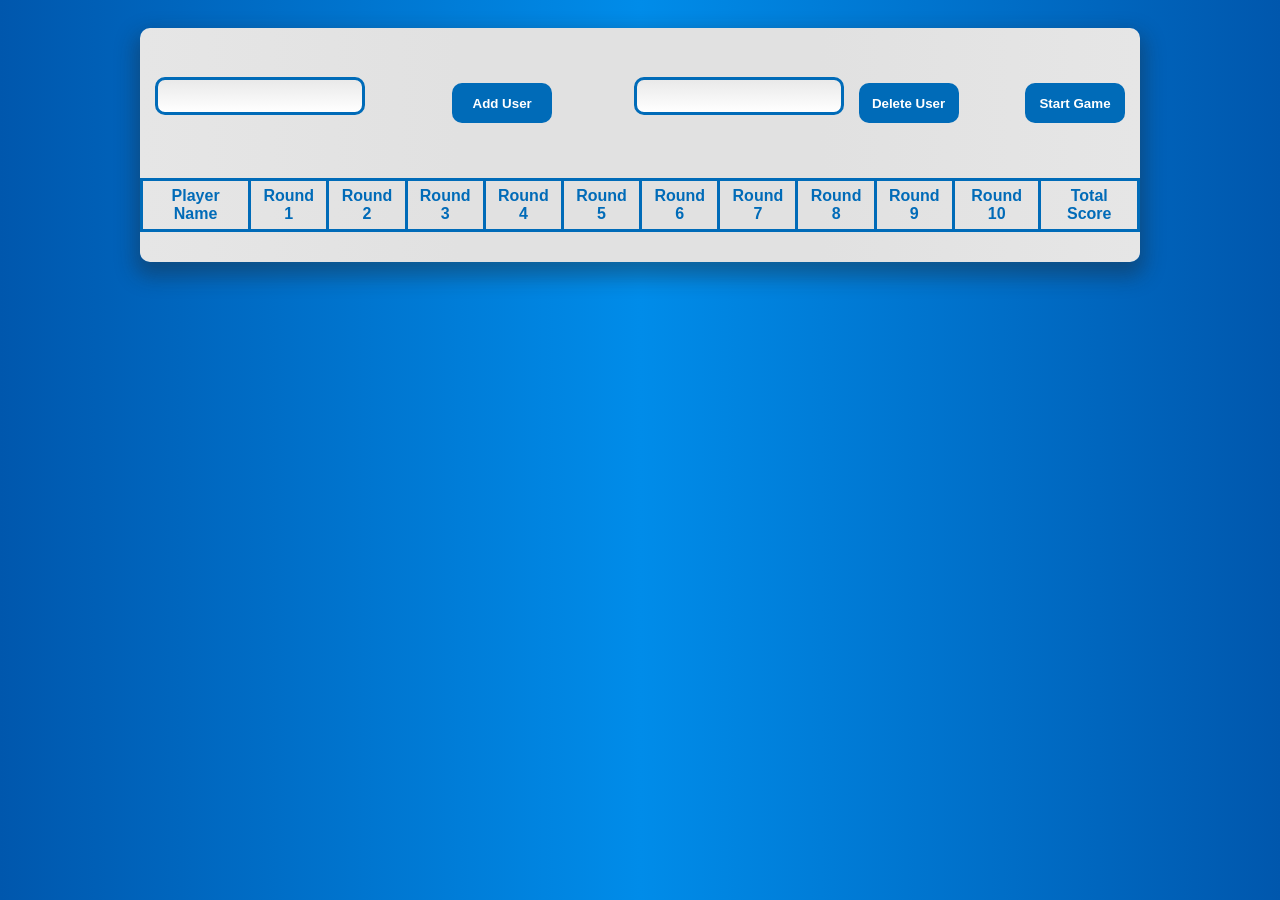
<file: index.html>
<!DOCTYPE html>
<html>
  <head>
    <link rel="stylesheet" href="stylesheet.css" />
  </head>
  <body>
    <div>
      <div class="Main_Container font blue">
        <div id="User-Input-Menu">
          <div class="cell space-between">
            <div class="cell" id="add-player-cell">
              <form action="" onsubmit="event.preventDefault();">
                <input
                  type="text"
                  name="add-user"
                  id="add-user-input"
                  class="blue font"
                />
                <div class="hidden message">Username must be unique, 3-15 normal characters</div>
              </form>
              <button class="font white" id="add-user-button">Add User</button>
            </div>
            <div class="cell" id="delete-player-cell">
              <form action="" onsubmit="event.preventDefault();">
                <input
                  type="text"
                  name="delete-user"
                  id="delete-user-input"
                  class="blue font"
                />
                <div class="hidden message">Input must be an existing user</div>
              </form>
              <button class="font white" id="delete-user-button">
                Delete User
              </button>
            </div>
            <div class="cell" id="start-game-cell">
              <button class="font white" id="start-game-button">
                Start Game
              </button>
            </div>
          </div>
        </div>
        <div id="End-Game-Menu">
          <div class="cell space-between">
            <div class="font blue space-between">
              <div class="pin-input-cell">
                <form action="" onsubmit="event.preventDefault();">
                  <input type="number" id="chance-score" class="pin-input blue">
                  <button id="select-pins-button" class="white font">Select Pins</button>
                  <div id="pins-error" class="hidden message">Make a valid entry</div>
                </form>
              </div>
              
              <!-- Mark's Game Compnonent Below -->
              <div class="instructions">
                <p>
                  Press 'X' twice to throw the bowling ball.
                </p>
              </div>
              <div
                id="gameBox">
                <div
                  id="powerCursor"
                  style="
                    background-color: red;
                    height: 20px;
                    width: 20px;
                    position: relative;
                    bottom: 0%;
                    border-radius: 50%;
                  "
                ></div>
                <div
                  id="angleCursor"
                  style="
                    background-color: rgb(34, 199, 28);
                    height: 20px;
                    width: 20px;
                    position: relative;
                    left: 0%;
                    border-radius: 50%;
                  "
                ></div>
              </div>
            </div>
            <div class="font">
              <h1>Bowler: <span id='activePlayer'></span></h1>
              <h1 >Pins Hit:<span id="pins-hit-text"></span></h1>
            </div>
            <div class="cell" id="end-game-cell">
              <button class="font white" id="end-game-button">End Game</button>
            </div>
          </div>
        </div>
        <div id="Scoring-Section">
          <table id="scoreBoard">
            <thead>
              <tr>
                <th colspan="1">Player Name</th>
                <th colspan="2">Round 1</th>
                <th colspan="2">Round 2</th>
                <th colspan="2">Round 3</th>
                <th colspan="2">Round 4</th>
                <th colspan="2">Round 5</th>
                <th colspan="2">Round 6</th>
                <th colspan="2">Round 7</th>
                <th colspan="2">Round 8</th>
                <th colspan="2">Round 9</th>
                <th colspan="3">Round 10</th>
                <th colspan="1">Total Score</th>
              </tr>
            </thead>
            <tbody id="tbody" class="hide">
              <tr>
                <td rowspan="2" id="playerName"></td>
                <td class="chance0"></td>
                <td class="chance1"></td>
                <td class="chance2"></td>
                <td class="chance3"></td>
                <td class="chance4"></td>
                <td class="chance5"></td>
                <td class="chance6"></td>
                <td class="chance7"></td>
                <td class="chance8"></td>
                <td class="chance9"></td>
                <td class="chance10"></td>
                <td class="chance11"></td>
                <td class="chance12"></td>
                <td class="chance13"></td>
                <td class="chance14"></td>
                <td class="chance15"></td>
                <td class="chance16"></td>
                <td class="chance17"></td>
                <td class="chance18"></td>
                <td class="chance19"></td>
                <td class="chance20"></td>
                <td class="totalScoreFrame" rowspan="2"></td>
              </tr>
              <tr>
                <td class="frame1" colspan="2"></td>
                <td class="frame2" colspan="2"></td>
                <td class="frame3" colspan="2"></td>
                <td class="frame4" colspan="2"></td>
                <td class="frame5" colspan="2"></td>
                <td class="frame6" colspan="2"></td>
                <td class="frame7" colspan="2"></td>
                <td class="frame8" colspan="2"></td>
                <td class="frame9" colspan="2"></td>
                <td class="frame10" colspan="3"></td>
              </tr>
            </tbody>
          </table>
        </div>
      </div>
    </div>
  </body>
  <script src="./js/menu_modal.js"></script>
  <script type="module" src="./app.js"></script>
</html>
</file>
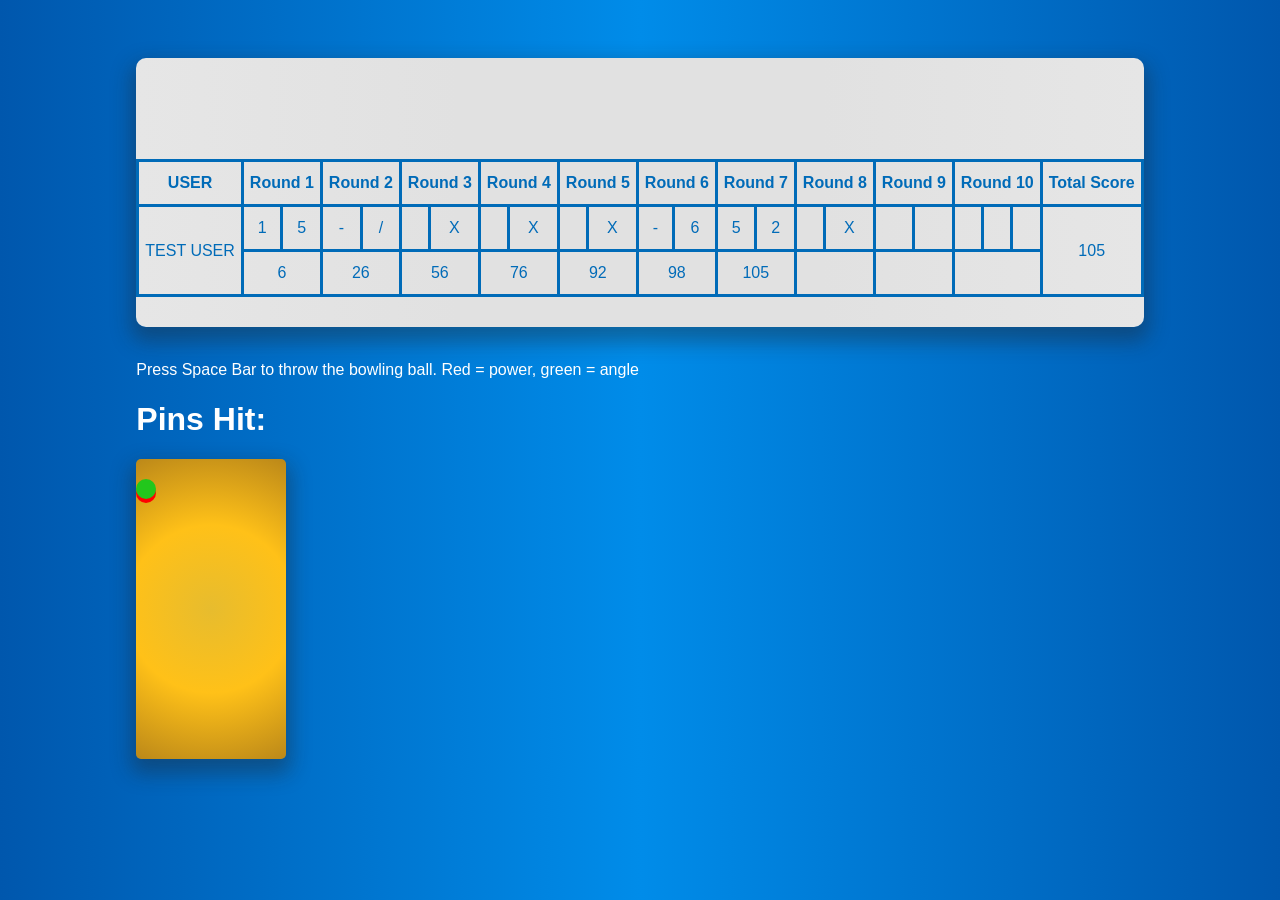
<file: old/index.html>
<!DOCTYPE html>
<html>
  <head>
    <link rel="stylesheet" href="stylesheet.css" />
  </head>
  <body>
    <div>
      <div class="Main_Container font blue">
        <table>
          <thead>
            <tr>
              <th colspan="1">USER</th>
              <th colspan="2">Round 1</th>
              <th colspan="2">Round 2</th>
              <th colspan="2">Round 3</th>
              <th colspan="2">Round 4</th>
              <th colspan="2">Round 5</th>
              <th colspan="2">Round 6</th>
              <th colspan="2">Round 7</th>
              <th colspan="2">Round 8</th>
              <th colspan="2">Round 9</th>
              <th colspan="3">Round 10</th>
              <th colspan="1">Total Score</th>
            </tr>
          </thead>
          <tbody>
            <tr>
              <td rowspan="2" id="userFrame">TEST USER</td>
              <td id="chance0"></td>
              <td id="chance1"></td>
              <td id="chance2"></td>
              <td id="chance3"></td>
              <td id="chance4"></td>
              <td id="chance5"></td>
              <td id="chance6"></td>
              <td id="chance7"></td>
              <td id="chance8"></td>
              <td id="chance9"></td>
              <td id="chance10"></td>
              <td id="chance11"></td>
              <td id="chance12"></td>
              <td id="chance13"></td>
              <td id="chance14"></td>
              <td id="chance15"></td>
              <td id="chance16"></td>
              <td id="chance17"></td>
              <td id="chance18"></td>
              <td id="chance19"></td>
              <td id="chance20"></td>
              <td id="totalScoreFrame" rowspan="2">MEOW</td>
            </tr>
            <tr>
              <td id="frame1" colspan="2"></td>
              <td id="frame2" colspan="2"></td>
              <td id="frame3" colspan="2"></td>
              <td id="frame4" colspan="2"></td>
              <td id="frame5" colspan="2"></td>
              <td id="frame6" colspan="2"></td>
              <td id="frame7" colspan="2"></td>
              <td id="frame8" colspan="2"></td>
              <td id="frame9" colspan="2"></td>
              <td id="frame10" colspan="3"></td>
            </tr>
          </tbody>
        </table>
      </div>
      <br />
      <div class="font white">
        <p>
          Press Space Bar to throw the bowling ball. Red = power, green = angle
        </p>
        <h1>Pins Hit: <span id="pinsHit"></span></h1>
        <div
          id="gameBox"
          style="
            background: rgb(230, 230, 230);
            background: radial-gradient(
              circle,
              rgb(231, 188, 46) 0%,
              rgb(255, 193, 24) 50%,
              rgb(187, 136, 25) 100%
            );
            height: 300px;
            width: 150px;
            box-shadow: 0px 10px 20px 5px #2222225c;
            border-radius: 5px;
          "
        >
          <div
            id="powerCursor"
            style="
              background-color: red;
              height: 20px;
              width: 20px;
              position: relative;
              bottom: 0%;
              border-radius: 50%;
            "
          ></div>
          <div
            id="angleCursor"
            style="
              background-color: rgb(34, 199, 28);
              height: 20px;
              width: 20px;
              position: relative;
              left: 0%;
              border-radius: 50%;
            "
          ></div>
        </div>
      </div>
    </div>
  </body>

  <script type="module" src="./app.js"></script>
</html>
</file>
<file: stylesheet.css>
body {
  display: flex;
  justify-content: center;
  align-items: center;
  background: rgb(0, 87, 173);
  background: linear-gradient(
    90deg,
    rgba(0, 87, 173, 1) 0%,
    rgb(0, 140, 233) 50%,
    rgba(0, 87, 173, 1) 100%
  );
}

.Main_Container {
  margin-top: 2%;
  margin-left: auto;
  margin-right: auto;
  background: rgb(230, 230, 230);
  background: linear-gradient(
    90deg,
    rgba(230, 230, 230, 1) 0%,
    rgb(225, 225, 225) 32%,
    rgba(225, 225, 225, 1) 68%,
    rgba(230, 230, 230, 1) 100%
  );
  width: 100%;
  max-width: 1000px;
  height: 100%;
  /* padding-top: 10%; */
  padding-bottom: 3%;
  border-radius: 10px;
  border-style: none;
  box-shadow: 0px 10px 20px 5px #2222225c;
}


table,
th,
td {
  text-align: center;
  margin-left: auto;
  margin-right: auto;
  border-collapse: collapse;
  border-style: solid;
  border-width: 3px;
  height: 30px;
  padding: 6px;
}

.font {
  font-family: "Segoe UI", Tahoma, Geneva, Verdana, sans-serif;
  font-weight: 900;
}

.blue {
  color: rgb(0, 107, 184);
}

.white {
  color: white;
}

.cell {
  display: flex;
  justify-content: center;
  align-items: center;
  /* background-color: red; */
  height: 150px;
}

button {
  border-radius: 10px;
  height: 40px;
  width: 100px;
  background-color: rgb(0, 107, 184);
  margin-right: 15px;
  border-style: none;
}

button:hover {
  background-color: rgb(0, 131, 224);
  box-shadow: 0px 5px 20px 1px #2222225c;
}

button:focus{
  outline: none;
}

input {
  border-radius: 10px;
  height: 30px;
  width: 200px;
  margin-right: 15px;
  margin-left: 15px;
  border-style: solid;
  border-width: 3px;
  border-color: rgb(0, 107, 184);
  background: rgb(242, 242, 242);
  background: linear-gradient(
    0deg,
    rgb(255, 255, 255) 0%,
    rgb(233, 233, 233) 100%
  );
}

input:hover {
  background-color: rgb(0, 131, 224);
  box-shadow: 0px 5px 20px 1px #2222225c;
}

input:focus{
  outline: none;
}

.space-between {
  display: flex;
  justify-content: space-between;
}

.instructions {
  display: flex;
  justify-content: center;
  align-items: center;
  text-align: center;
  width: 15%;
  margin-left: 20px;
  margin-right: 5px;
}

.pin-input{
  
  font-size: larger;
  font-family: 'Segoe UI', Tahoma, Geneva, Verdana, sans-serif;
  font-weight: bold;
  width: 30px;
  /* margin-left: 50px; */
}

.pin-input-cell{
  margin-left: 15px;
  display: flex;
  justify-content: center;
  align-items: center;
}

h1{
  display: flex;
  justify-content: center;
  align-items: center;
  margin-right: 30px;
  font-size: 1.5em;
}

h2 {
  
  margin-right: 10px;
  margin-left: 10px;
}
game-box-div {
  margin-left: 20px;
}


#User-Input-Menu{
  display: inline;
}

#End-Game-Menu{
  display: none;
}

.invalid  {
  border-color: red;
}

.hidden {
  visibility: hidden;
}

.message  {
  font-size: small;
  color: red;
}
.hide{
  display: none;
}
#gameBox{

  linear-gradient(to bottom, rgba(245, 246, 252, 0.52), rgba(117, 19, 93, 0.73)),
    url('images/background.jpg');
    
  /* background: rgb(250, 162, 0); */
  background: url(./imgs/game.png),
  radial-gradient(
    circle,
    rgb(255, 213, 124) 0%,
    rgb(241, 184, 77) 60%,
    rgba(230, 158, 24, 0.823) 100%
  )
  ;
  height: 80px;
  width: 300px;
  box-shadow: 0px 5px 10px 5px #22222218;
  border-radius: 5px;
  border-style: solid;
  border-color: rgb(0, 107, 184);
  margin-right: 20px;
  margin-top: 20px;
}
</file>
<file: old/stylesheet.css>
body {
  display: flex;
  justify-content: center;
  align-items: center;
  background: rgb(0, 87, 173);
  background: linear-gradient(
    90deg,
    rgba(0, 87, 173, 1) 0%,
    rgb(0, 140, 233) 50%,
    rgba(0, 87, 173, 1) 100%
  );
}

.Main_Container {
  margin-top: 5%;
  margin-left: auto;
  margin-right: auto;
  background: rgb(230, 230, 230);
  background: linear-gradient(
    90deg,
    rgba(230, 230, 230, 1) 0%,
    rgb(225, 225, 225) 32%,
    rgba(225, 225, 225, 1) 68%,
    rgba(230, 230, 230, 1) 100%
  );
  width: 100%;
  height: 100%;
  padding-top: 10%;
  padding-bottom: 3%;
  border-radius: 10px;
  border-style: none;
  box-shadow: 0px 10px 20px 5px #2222225c;
}

table,
th,
td {
  text-align: center;
  margin-left: auto;
  margin-right: auto;
  border-collapse: collapse;
  border-style: solid;
  border-width: 3px;
  height: 30px;
  padding: 6px;
}

.font {
  font-family: "Segoe UI", Tahoma, Geneva, Verdana, sans-serif;
}

.blue {
  color: rgb(0, 107, 184);
}

.white {
  color: white;
}
</file>
